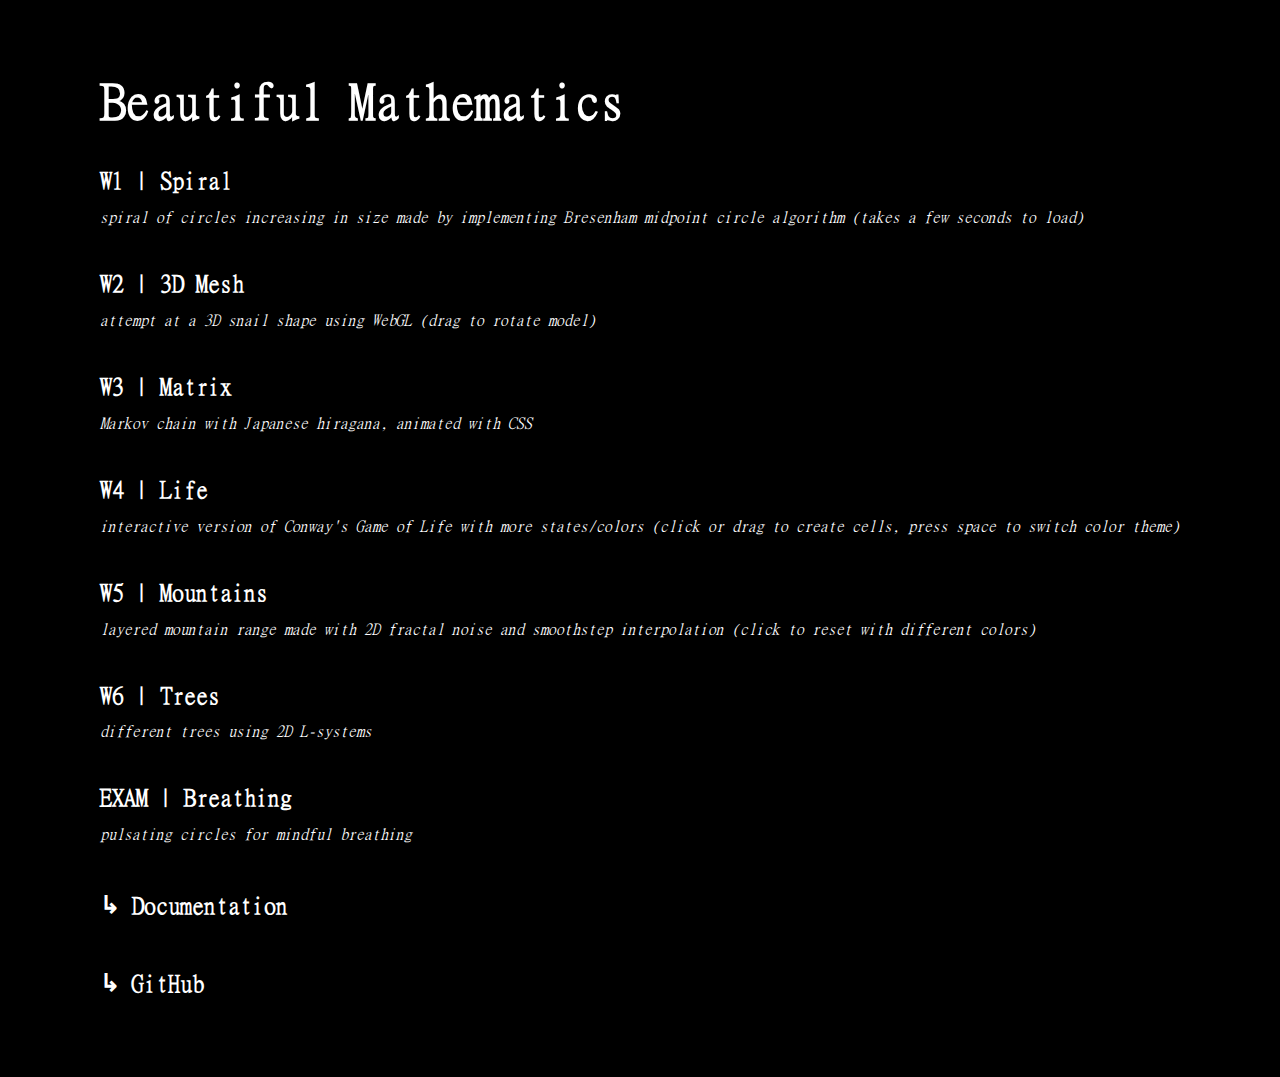
<file: index.html>
<!DOCTYPE html>
<html lang="en">

<head>
    <meta charset="UTF-8">
    <meta name="viewport" content="width=device-width, initial-scale=1.0">
    <title>matbf</title>
    <link rel="stylesheet" href="style.css">
</head>

<body>
    <h1>Beautiful Mathematics</h1>

    <a href="https://jfladas.github.io/matbf/w1/" target="_blank">
        <h2>W1 | Spiral</h2>
        <p><em>spiral of circles increasing in size made by implementing Bresenham midpoint circle algorithm <span> (takes a few seconds to load)</span></em></p>
    </a>

    <a href="https://jfladas.github.io/matbf/w2/" target="_blank">
        <h2>W2 | 3D Mesh</h2>
        <p><em>attempt at a 3D snail shape using WebGL <span> (drag to rotate model)</span></em></p>
    </a>
    
    <a href="https://jfladas.github.io/matbf/w3/" target="_blank">
        <h2>W3 | Matrix</h2>
        <p><em>Markov chain with Japanese hiragana, animated with CSS</em></p>
    </a>
    
    <a href="https://jfladas.github.io/matbf/w4/" target="_blank">
        <h2>W4 | Life</h2>
        <p><em>interactive version of Conway's Game of Life with more states/colors <span> (click or drag to create cells, press space to switch color theme)</span></em></p>
    </a>
    
    <a href="https://jfladas.github.io/matbf/w5/" target="_blank">
        <h2>W5 | Mountains</h2>
        <p><em>layered mountain range made with 2D fractal noise and smoothstep interpolation <span> (click to reset with different colors)</span></em></p>
    </a>
    
    <a href="https://jfladas.github.io/matbf/w6/" target="_blank">
        <h2>W6 | Trees</h2>
        <p><em>different trees using 2D L-systems</em></p>
    </a>

    <a href="https://jfladas.github.io/matbf/exam/" target="_blank">
        <h2>EXAM | Breathing</h2>
        <p><em>pulsating circles for mindful breathing</em></p>
    </a>
    
    <a href="https://jfladas.github.io/matbf/doc/matbf.pdf" target="_blank">
        <h2>↳ Documentation</h2>
    </a>

    <a href="https://github.com/jfladas/matbf" target="_blank">
        <h2>↳ GitHub</h2>
    </a>
</body>

</html>
</file>
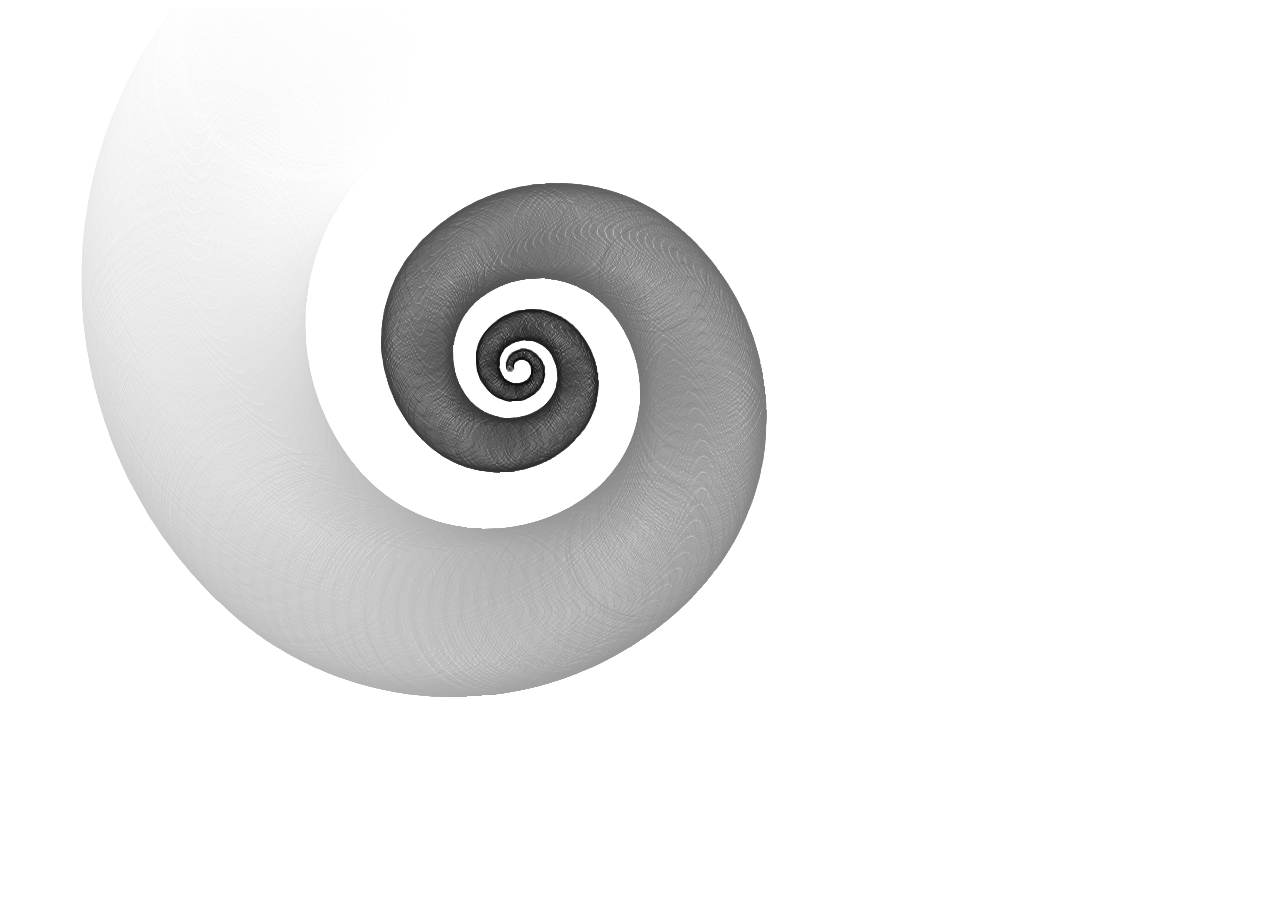
<file: w1/index.html>
<!DOCTYPE html>
<html lang="en">
<head>
	<meta charset="utf-8">
	<title>matbf</title>
</head>

<body>
	<script src="/p5/p5.min.js"></script>
	<!--
		<script src="circle_pythagoras.js"></script>
		<script src="circle_bresenham.js"></script>
		<script src="circle_trig.js"></script>
    -->
	<script src="spiral.js"></script>
	
</body>

</html>
</file>
<file: style.css>
@font-face {
    font-family: "MingLiU";
    src: url("mingliu.ttf") format("truetype");
    font-weight: normal;
    font-style: normal;
}

* {
    font-family: "MingLiU";
    color: white;
}

body {
    background-color: black;
    margin: 80px 100px;
}
h1 {
    font-size: 50px;
}
h2 {
    margin-top: 50px;
}

a {
    .link {
        color: pink;
    }
    text-decoration: none;
}
a:hover {
    .link {
        color: rgb(255, 123, 145);
    }
}
a:visited, a:active {
    .link {
        color: rgba(232, 125, 180, 0.833);
    }
}
</file>
